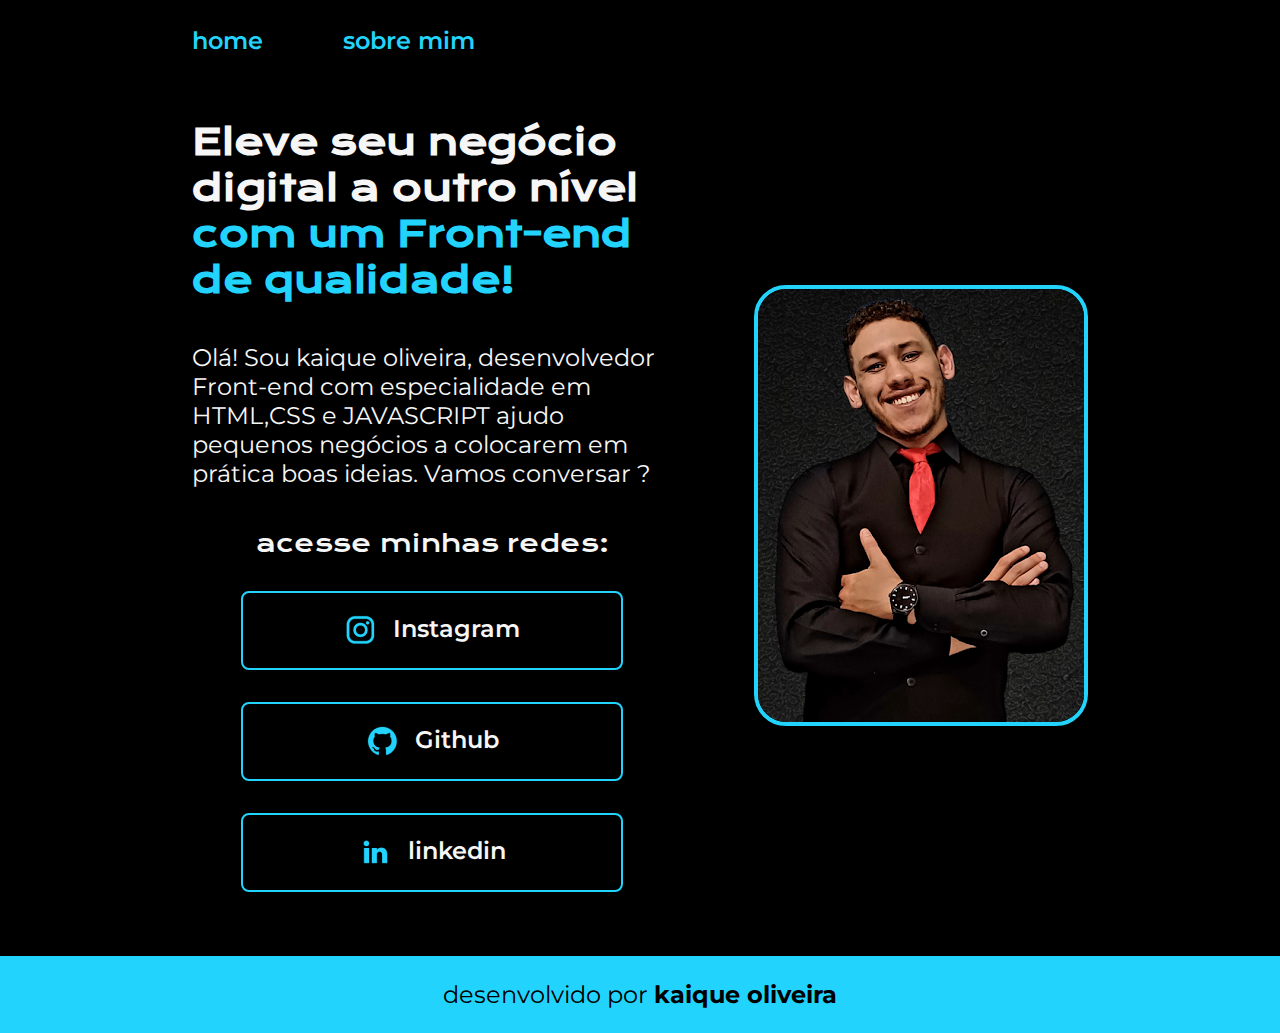
<file: index.html>
<!DOCTYPE html>
<html lang="pt-br">
<head>
    <meta charset="UTF-8">
    <meta name="viewport" content="width=device-width, initial-scale=1.0">
    <title>portifolio</title>
    <link rel="stylesheet" href="style/style.css">
</head>
<body>
    <header class="cabecalho">
        <nav class="cabecalho__menu">
            <a href="index.html"class="cabecalho__menu__link">home</a>
            <a href="about.html" class="cabecalho__menu__link">sobre mim</a>
        </nav>
    </header>
    <main class="apresentacao">
        <section class="apresentacao__conteudo">
            <h1 class="apresentacao__conteudo__titulo">Eleve seu negócio digital a outro nível <strong class="titulo-destaque">com um Front-end de qualidade!</strong></h1>

                <p class="apresentacao__conteudo__texto">Olá! Sou kaique oliveira, desenvolvedor Front-end com especialidade em HTML,CSS e JAVASCRIPT ajudo pequenos negócios a colocarem em prática boas ideias. Vamos conversar ?</p>
                <div class="apresentacao__links">
                        <h2 class="apresentacao__links__subtitulo">acesse minhas redes:</h2>
                <a href="https://www.instagram.com/kaique.maque/" class="apresentacao__links__link"><img src="/assets/instagram.png" alt="logo do instagram">
                Instagram</a>
                <a href="https://github.com/kaique-s-oliveira" class="apresentacao__links__link"><img src="/assets/github.png" alt="logo do github"> 
                Github</a>
                <a href="https://www.linkedin.com/in/kaique-s-oliveira-5993a6206/" class="apresentacao__links__link
                "><img src="/assets/linkedin.png" alt="logo do linkedin"> 
                linkedin</a>

                </div>
        </section>

            <img src="/assets/kaique1-20241018_215740.png" alt="uma foto minha" class="foto">

    </main>
    <footer class="rodape">
        <p>desenvolvido por <strong>kaique oliveira</strong></p>
    </footer>
</body>
</html>
</file>
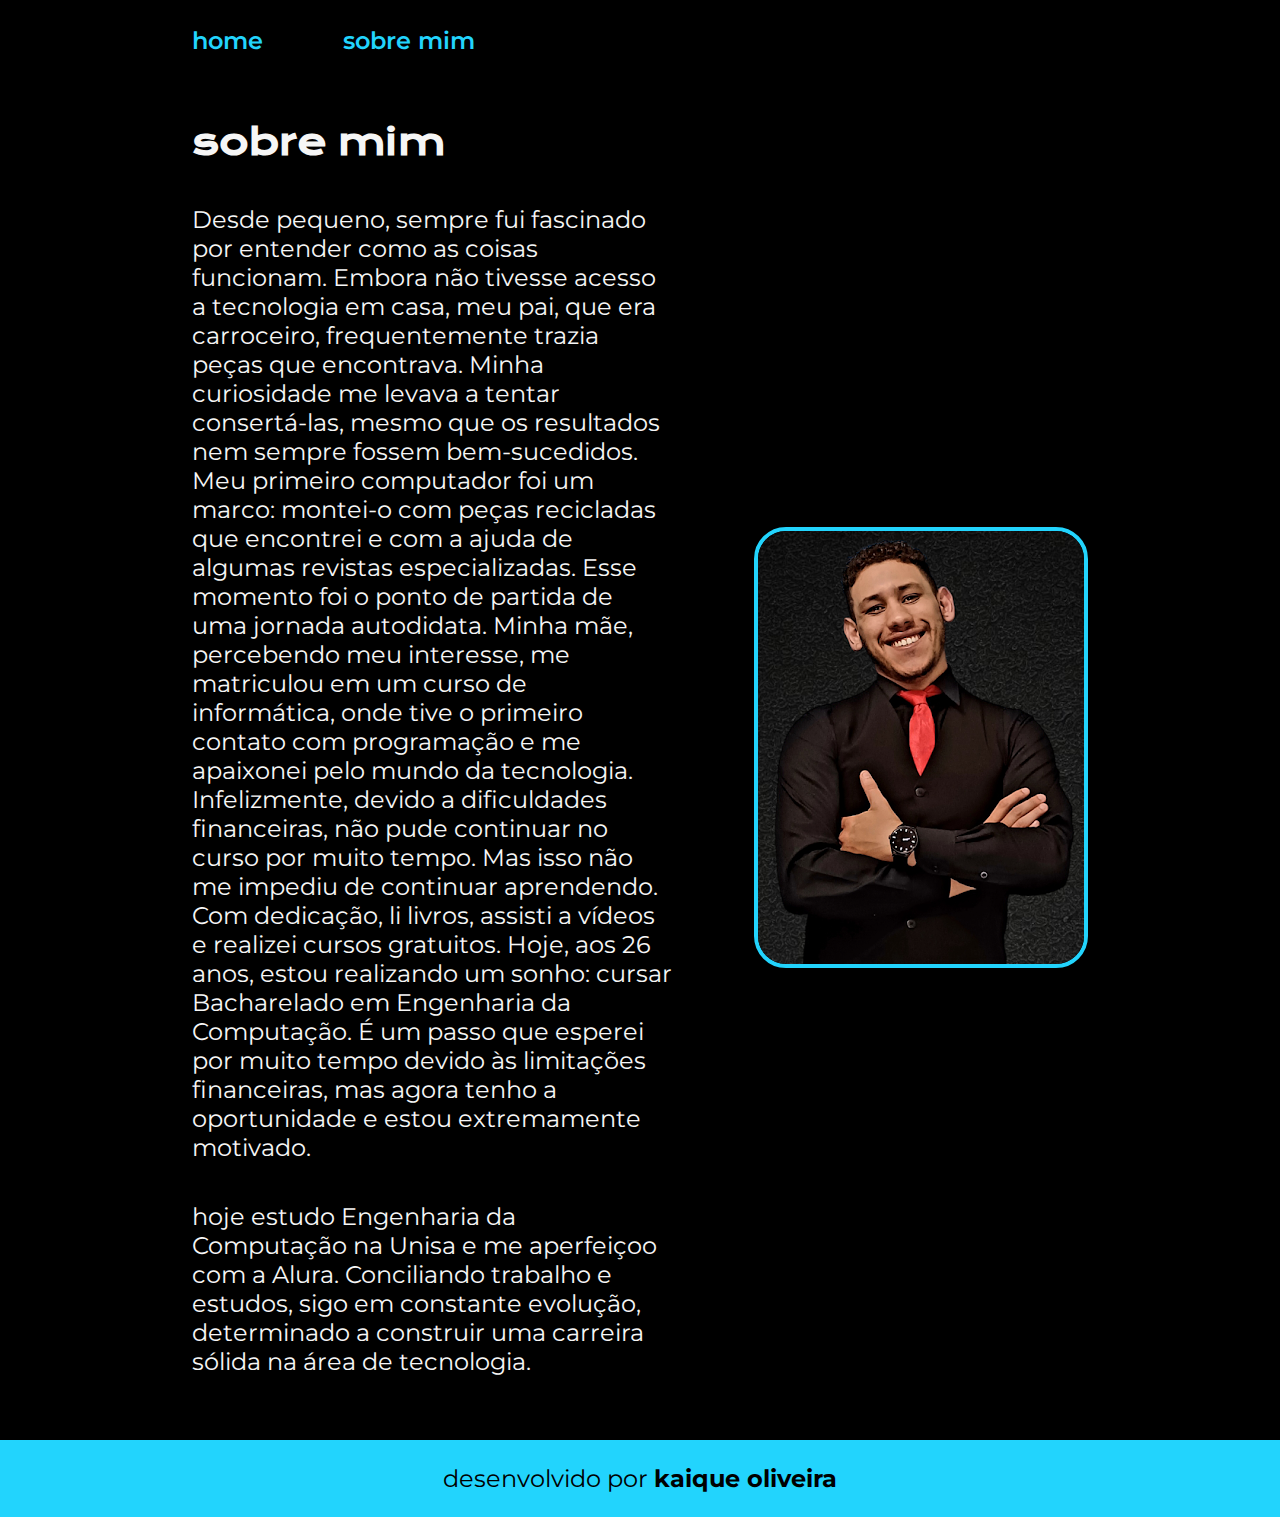
<file: about.html>
<!DOCTYPE html>
<html lang="pt-br">
<head>
    <meta charset="UTF-8">
    <meta name="viewport" content="width=device-width, initial-scale=1.0">
    <title>sobre mim</title>
    <link rel="stylesheet" href="./style/style.css">
</head>
<body>
  <header class="cabecalho">
    <nav class="cabecalho__menu">
        <a href="index.html"class="cabecalho__menu__link">home</a>
        <a href="about.html" class="cabecalho__menu__link">sobre mim</a>
    </nav>
  </header>
  <main class="apresentacao">
    <section class="apresentacao__conteudo">
        <h1 class="apresentacao__conteudo__titulo">sobre mim</h1>
        <p class="apresentacao__conteudo__texto">Desde pequeno, sempre fui fascinado por entender como as coisas funcionam. Embora não tivesse acesso a tecnologia em casa, meu pai, que era carroceiro, frequentemente trazia peças que encontrava. Minha curiosidade me levava a tentar consertá-las, mesmo que os resultados nem sempre fossem bem-sucedidos. Meu primeiro computador foi um marco: montei-o com peças recicladas que encontrei e com a ajuda de algumas revistas especializadas.

            Esse momento foi o ponto de partida de uma jornada autodidata. Minha mãe, percebendo meu interesse, me matriculou em um curso de informática, onde tive o primeiro contato com programação e me apaixonei pelo mundo da tecnologia. Infelizmente, devido a dificuldades financeiras, não pude continuar no curso por muito tempo. Mas isso não me impediu de continuar aprendendo.
            
            Com dedicação, li livros, assisti a vídeos e realizei cursos gratuitos. Hoje, aos 26 anos, estou realizando um sonho: cursar Bacharelado em Engenharia da Computação. É um passo que esperei por muito tempo devido às limitações financeiras, mas agora tenho a oportunidade e estou extremamente motivado.</p>
        <p class="apresentacao__conteudo__texto">hoje estudo Engenharia da Computação na Unisa e me aperfeiçoo com a Alura.
            Conciliando trabalho e estudos, sigo em constante evolução, determinado a construir uma carreira sólida na área de tecnologia.</p>
    </section>
    <img src="./assets/kaique1-20241018_215740.png" alt="uma foto minha" class="foto">
  </main>
  <footer class="rodape">
    <p>desenvolvido por <strong>kaique oliveira</strong></p>
</footer>
</body>
</html>
</file>
<file: style/style.css>
@import url('https://fonts.googleapis.com/css2?family=Krona+One&family=Montserrat:wght@400;600&display=swap');

:root {
    --cor-primaria: #000000;
    --cor-secundaria: #F6F6F6;
    --cor-terciaria: #22D4FD;
    --cor-hover: #272727;

    --fonte-primaria: 'Krona One', sans-serif;
    --fonte-secundaria: 'Montserrat', sans-serif;
}
*{
    margin: 0;
    padding: 0;
}

body{
    box-sizing: border-box;
    background-color: var(--cor-primaria);
    color: var(--cor-secundaria);
}
.cabecalho{
    padding: 2% 0% 0% 15%;
}
.cabecalho__menu{
    display: flex;
    gap: 80px;
}
.cabecalho__menu__link{
    font-family: var(--fonte-secundaria);
    font-size: 1.5rem;
    font-weight: 600;
    color: var(--cor-terciaria);
    text-decoration: none;
}
.apresentacao{
    padding: 5% 15%;
    display: flex;
    align-items: center;
    justify-content: space-between;
    gap: 82px;
}
.apresentacao__conteudo{
    width: 615px;
    display: flex;
    flex-direction: column;
    gap: 40px;
}

.apresentacao__conteudo__titulo{
    font-size: 2.25rem;
    font-family: var(--fonte-primaria);
}
.titulo-destaque{
    color: var(--cor-terciaria);
}
.apresentacao__conteudo__texto{
    font-size: 1.5rem;
    font-family: var(--fonte-secundaria);
}

.apresentacao__links{
    display: flex;
    flex-direction: column;
    justify-content: space-between;
    align-items: center;
    gap: 32px;
}
.apresentacao__links__subtitulo{
    font-family: var(--fonte-primaria);
    font-weight: 400;
    font-size: 1.5rem;
}
.apresentacao__links__link{
    display: flex;
    justify-content: center;
    gap: 16px;
    border: 2px solid var(--cor-terciaria);
    width: 378px;
    text-align: center;
    border-radius: 8px;
    font-size: 1.5rem;
    font-weight: 600;
    padding: 21.5px 0;
    text-decoration: none;
    color: var(--cor-secundaria);
    font-family: var(--fonte-secundaria);
}
.apresentacao__links__link:hover{
    background-color: var(--cor-hover);
}
.rodape{
    color: var(--cor-primaria);
    background-color: var(--cor-terciaria);
    padding: 24px;
    text-align: center;
    font-family: var(--fonte-secundaria);
    font-size: 1.5rem;
    font-weight: 400;
}
.foto{
    border-radius: 2rem;
    border: solid 0.3rem var(--cor-terciaria);
}
@media (max-width: 1200px){
    .cabecalho{
        padding: 10%;
    }
    .cabecalho__menu{
        justify-content: center;
    }
    .apresentacao{
        flex-direction: column-reverse;
        padding: 5%;
    }
    .apresentacao__conteudo{
        width:auto;
    }

   
}
</file>
